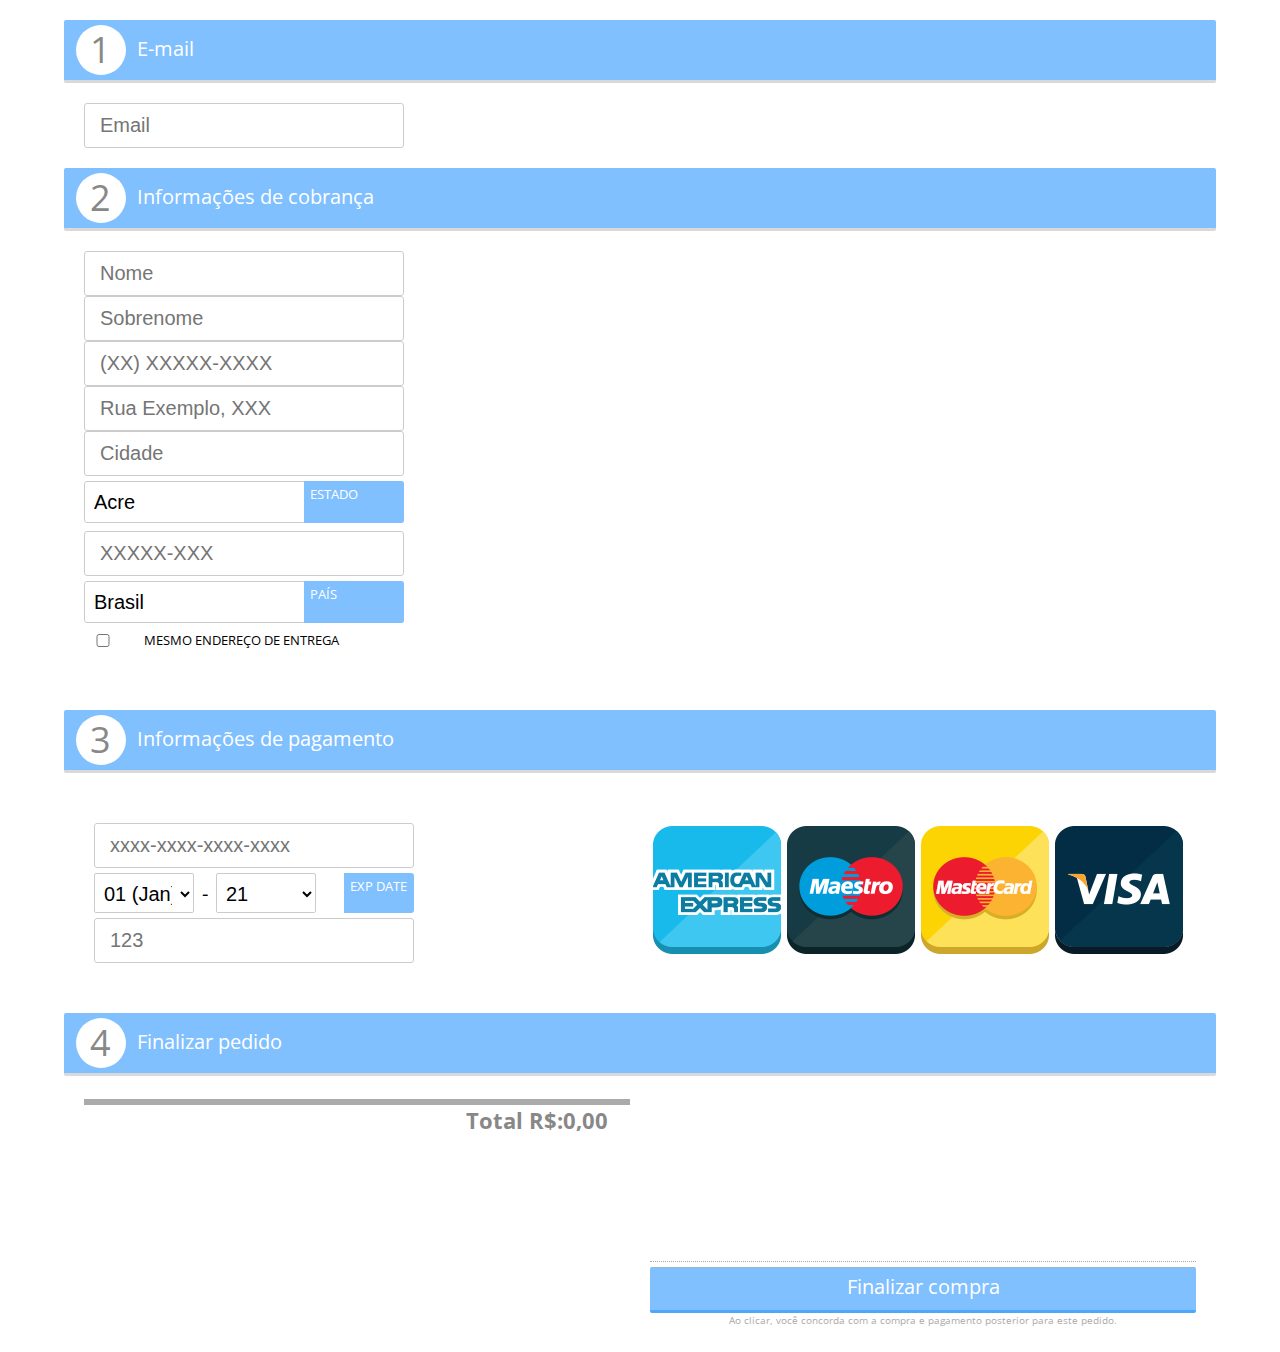
<file: finish.html>
<!DOCTYPE html>
<html lang="en">

<head>
  <meta charset="UTF-8" />
  <meta name="viewport" content="width=device-width, initial-scale=1.0" />

  <link rel="stylesheet" href="style-finish.css" />

  <!-- Google Fonts -->
  <link href="https://netdna.bootstrapcdn.com/font-awesome/4.0.3/css/font-awesome.css" rel="stylesheet">
  <link href='https://fonts.googleapis.com/css?family=Open+Sans:400,300,700,600' rel='stylesheet' type='text/css'>
  <body>


    
  <div id="wrap">
    <div id="accordian">
      <div class="step" id="step1">
        <div class="number">
          <span>1</span>
        </div>
        <div class="title">
          <h1>E-mail</h1>
        </div>

      </div>
      <div class="content" id="email">
        <form class="go-right">
          <div>
          <input type="email" name="email" value="" id="email-address" placeholder="Email" data-trigger="change" data-validation-minlength="1" data-type="email" data-required="true" data-error-message="Enter a valid email address."/><label for="email">Email Address</label>
          </div>
        </form>
      </div>
      <div class="step" id="step2">
        <div class="number">
          <span>2</span>
        </div>
        <div class="title">
          <h1>Informações de cobrança</h1>
        </div>
      </div>
      <div class="content" id="address">
        <form class="go-right">
          <div>
          <input type="name" name="first_name" value="" id="first_name" placeholder="Nome" data-trigger="change" data-validation-minlength="1" data-type="name" data-required="true" data-error-message="Enter Your First Name"/><label for="first_name">Nome</label>
          </div>
          <div>
          <label for="last_name">Sobrenome</label>
          <input type="name" name="last_name" value="" id="last_name" placeholder="Sobrenome" data-trigger="change" data-validation-minlength="1" data-type="name" data-required="true" data-error-message="Enter Your Last Name"/><label for="last_name">Sobrenome/label>
          </div>
          <div>
          <input type="phone" name="telephone" value="" id="telephone" placeholder="(XX) XXXXX-XXXX" data-trigger="change" data-validation-minlength="1" data-type="number" data-required="true" data-error-message="Enter Your Telephone Number"/><label for="telephone">Telefone</label>
          </div>
          <div>
          <input type="text" name="address" value="" id="address" placeholder="Rua Exemplo, XXX" data-trigger="change" data-validation-minlength="1" data-type="text" data-required="true" data-error-message="Enter Your Billing Address"/><label for="Address">Endereço</label>
          </div>
          <div>
          <input type="text" name="city" value="" id="city" placeholder="Cidade" data-trigger="change" data-validation-minlength="1" data-type="text" data-required="true" data-error-message="Enter Your Billing City"/><label for="city">Cidade</label>
          </div>
          <div>
          <div class="state_options">
                <div class="select">
                       <select id="state">
                           <option value = "1">Acre</option>
                           <option value = "2">Alagoas</option>
                           <option value = "3">Amapá</option>
                           <option value = "4">Amazonas</option>
                           <option value = "5">Bahia</option>
                           <option value = "6">Ceará</option>
                           <option value = "7">Distrito Federal</option>
                           <option value = "8">Espírito Santo</option>
                           <option value = "9">Goiás</option>
                           <option value = "10">Maranhão</option>
                           <option value = "11">Mato Grosso</option>
                           <option value = "12">Mato Grosso do Sul</option>
                           <option value = "13">Minas Gerais</option>
                           <option value = "14">Pará</option>
                           <option value = "15">Paraíba</option>
                           <option value = "16">Paraná</option>
                           <option value = "17">Pernambuco</option>
                           <option value = "18">Piauí</option>
                           <option value = "19">Rio de Janeiro</option>
                           <option value = "20">Rio Grande do Norte</option>
                           <option value = "21">Rio Grande do Sul</option>
                           <option value = "22">Rondônia</option>
                           <option value = "23">Roraima</option>
                           <option value = "24">Santa Catarina</option>
                           <option value = "25">São Paulo</option>
                           <option value = "26">Sergipe</option>
                           <option value = "27">Tocantins</option>
                       </select>
                     </div>
                    <label class="state" for="state">Estado</label>
                </div>
          </div>
          <div>
          <input type="text" name="zip" value="" id="zip" placeholder="XXXXX-XXX" data-trigger="change" data-validation-minlength="1" data-type="text" data-required="true" data-error-message="Enter Your Billing Zip Code"/><label for="zip">Zip Code</label>
          </div>
          <div>
          <div class="country_options">
            <label class="country" for="country">País</label>
                <div class="select">
                       <select id="country">
                           <option value = "1">Brasil</option>
                       </select>
                     </div>
                </div>
          </div>
          <div>
          <input type="checkbox"/>
          <label class="same" for="same_as_shipping">Mesmo endereço de entrega</label><span></span>
          </div>
        </form>
      </div>
      <div class="" id="step3">

      </div>
      <div class="content" id="shipping">
      </div>
      <div class="step" id="step4">
        <div class="number">
          <span>3</span>
        </div>
        <div class="title">
          <h1>Informações de pagamento</h1>
        </div>

      </div>
      <div class="content" id="payment">
        <div class="left credit_card">
        <form class="go-right">
          <div>
          <input type="text" name="card_number" value="" id="card_number" placeholder="xxxx-xxxx-xxxx-xxxx" data-trigger="change" data-validation-minlength="1" data-type="name" data-required="true" data-error-message="Enter Your Credit Card Number"/><label for="card_number">Card Number</label>
          </div>
          <div>
            <div class="expiry">	
                <div class="month_select">
                  <select name="exp_month" value="" id="exp_month" placeholder="" data-trigger="change" data-type="name" data-required="true" data-error-message="Enter Your Credit Card Expiration Date">
                <option value = "1">01 (Jan)</option>
                           <option value = "2">02 (Fev)</option>
                           <option value = "3">03 (Mar)</option>
                           <option value = "4">04 (abr)</option>
                           <option value = "5">05 (Mai)</option>
                           <option value = "6">06 (Jun)</option>
                           <option value = "7">07 (Jul)</option>
                           <option value = "8">08 (Ago)</option>
                           <option value = "9">09 (Set)</option>
                           <option value = "10">10 (Out)</option>
                           <option value = "11">11 (Nov)</option>
                           <option value = "12">12 (Dez)</option>
                          </select>
                        </div>
                        <span class="divider">-</span>
                        <div class="year_select">
                  <select name="exp_year" value="" id="exp_year" placeholder="" data-trigger="change" data-type="name" data-required="true" data-error-message="Enter Your Credit Card Expiration Date">
                           <option value = "1">21 </option>
                           <option value = "2">22 </option>
                           <option value = "3">23 </option>
                           <option value = "4">24 </option>
                           <option value = "5">25 </option>
                           <option value = "6">26 </option>
                           <option value = "7">27 </option>
                           <option value = "8">28 </option>
                           <option value = "9">29 </option>
                           <option value = "10">30 </option>
                           <option value = "11">31 </option>
                           <option value = "12">32 </option>
                          </select>
                      </div>
                    </div>
                   <label class="exp_date" for="Exp_Date">Exp Date</label>
                  </div>
                <div class="sec_num">
                <div>
                  <input type="text" name="ccv" value="" id="ccv" placeholder="123" data-trigger="change" data-validation-minlength="3" data-type="name" data-required="true" data-error-message="Enter Your Card Security Code"/>
                  <label for="ccv">Código de segurança</label>
                </div>
                </div>
              </form>
        </div>
        <div class="right">
          <div class="accepted">
            <span><img src="./images/american.png"></span>
            <span><img src="./images/maestro.png"></span>
            <span><img src="./images/master.png"></span>
            <span><img src="./images/visa.png"></span>
          </div>
        </div>
  
       </div>
       <div class="step" id="step5">
        <div class="number">
          <span>4</span>
        </div>
        <div class="title">
          <h1>Finalizar pedido</h1>
        </div>

      </div>
      <div class="content" id="final_products">
        <div class="left" id="ordered">
          <div class="products">
          </div>
          <div class="totals">
          </div>
          <div class="final">
            <span class="title">Total R$:<span class="cart__total">R$51.00</span>,00</span>
          </div>
        </div>	
        <div class="right" id="reviewed">
          <div class="billing">
            <div class="address_reviewed">

            </div>
          </div>
          <div class="payment">
            <div class="payment_reviewed">
            </div>
          </div>
          <div id="complete">
          <a class="big_button" id="complete" href="index.html" onclick="sucess()">Finalizar compra</a>
          <span class="sub">Ao clicar, você concorda com a compra e pagamento posterior para este pedido.</span> 
        </div>
  
  
  </div>
  
  </body>

  <script src="/app.js"> </script>

</html>
</file>
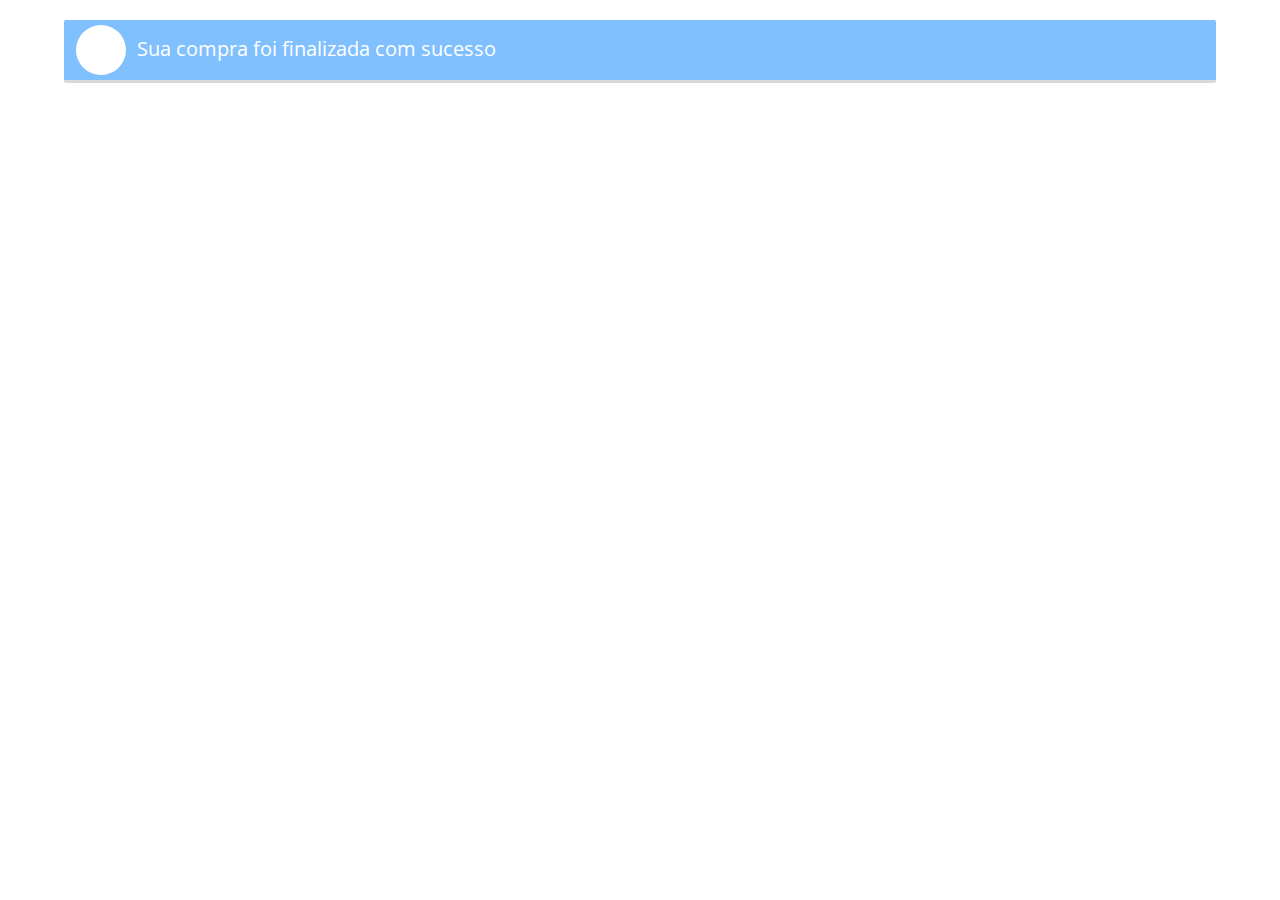
<file: sucess.html>
<!DOCTYPE html>
<html lang="en">

<head>
  <meta charset="UTF-8" />
  <meta name="viewport" content="width=device-width, initial-scale=1.0" />

  <link rel="stylesheet" href="style-finish.css" />

  <!-- Google Fonts -->
  <link href="https://netdna.bootstrapcdn.com/font-awesome/4.0.3/css/font-awesome.css" rel="stylesheet">
  <link href='https://fonts.googleapis.com/css?family=Open+Sans:400,300,700,600' rel='stylesheet' type='text/css'>
  <body>


    
  <div id="wrap">
    <div id="accordian">
      <div class="step" id="step1">
        <div class="number">

        </div>
        <div class="title">
          <h1>Sua compra foi finalizada com sucesso</h1>
        </div>


  
  
  </div>
  
  </body>

  <script src="/app.js"> </script>

</html>
</file>
<file: style-finish.css>
*{
    box-sizing:border-box;
    -webkit-box-sizing:border-box;
    -moz-box-sizing:border-box;
  }
  body{
    padding:0;
    margin:0;
    background: url(https://subtlepatterns.com/patterns/scribble_light.png) #FFF;
    font-size:62.5%;
    font-family: 'Open Sans', sans-serif;
  }
  img{
    max-width: 100%;
  }

  
  #wrap{
    width:90%;
    margin:20px auto;
  }
  #accordian{
    width:100%;
  }
  #accordian .number{
    width:50px;
    height:50px;
    background:#fff;
    color:#888;
    font-size:36px;
    text-align: center;
    border-radius:50%;
    float:left;
  }
  #accordian .step{
    width:100%;
    height:63px;
    background:#80c0ff;
    color:#FFF;
    padding-left:1%;
    padding-top:5px;
    border-bottom:3px solid #d9d9d9;
    border-radius:2px;
    float:left;
  }
  #accordian .title{
    float:left;
    width:80%;
    height:50px;
    margin-left:1%;
    font-size:1em;
    font-weight:300;
  }
  #accordian .title h1{
    font-size:2em;
    font-weight:400;
    margin-top:10px;
  
  }
  #accordian .modify{
    float:left;
    width:40px;
    height:40px;
    color:#aaa;
    background:#FFF;
    text-align:center;
    font-size:4em;
    border-radius:50%;
    margin-top:5px;
    padding-top:0px;
    cursor:pointer;
  }
  #accordian .modify i{
    margin-top:0px;
    display:block;
  }
  #accordian .content{
    padding:2em 2em;
    width:100%;
    margin:0 auto;
    background:#FFF;
    height:auto;
    display:block;
    float:left;
  }
  #accordian .content label{
    font-size:1.3em;
  }
  #accordian .content input{
    padding:10px 15px;
    border:1px solid #ccc;
    border-radius:3px;
    display:inline-block;
    font-size: 2em;
  }
  #accordian .content button{
    display:block;
    float:right;
    background:#80c0ff;
    width:200px;
    border:0;
    padding:5px 15px;
    font-size:1.6em;
    color:#FFF;
    border-bottom:3px solid #4da7ff;
    border-radius:2px;
    clear:both;
  }
  #accordian .content .continue{
    display:block;
    float:right;
    background:#80c0ff;
    width:200px;
    border:0;
    padding:5px 15px;
    font-size:1.6em;
    color:#FFF;
    border-bottom:3px solid #4da7ff;
    border-radius:2px;
    clear:both;
    text-align:center;
    text-decoration: none;
    margin-top:15px;
  }
  #accordian #address label{
    width:100px;
    display:inline-block;
  }
  
  #accordian .select{
    width: 100%;
    overflow: hidden;
    border: 1px solid #ccc;
    border-radius: 2px;
    display: inline-block;
    margin-left:0;
    margin-bottom: 5px;
    margin-top:5px;
    border: 1px solid #ccc;
    border-radius: 3px;
    display: inline-block;
  }
  #accordian .country_options label,
  #accordian .state_options label{
    background: #80c0ff;
    color: white;
    padding: 4px 6px;
    z-index: 2;
    text-transform: uppercase;
    top: 5px;
    right: 100%;
    width: 100%;
    margin-right: -100%;
    bottom: 8px;
    border-bottom-right-radius: 3px;
    border-top-right-radius: 3px;
  }
  #accordian .state_options select,
  #accordian .country_options select{
    background: transparent;
    display:inline-block;
    width: 100%;
    padding: 5px;
    font-size: 2em;
    line-height: 1;
    border: 0;
    border-radius:0;
    height: 40px;
  }
  #accordian #address label.state,
  #accordian #address label.country{
    display:block;
    float:left;
  }
  #accordian #address input[type="checkbox"]{
    width:30px;
  }
  #accordian #address label.same,
  form.go-right input:focus + label.same{
    width:300px;
    padding:0 30px;
    margin-right:0;
    top:0;
    left:30px;
    background:transparent;
    color:initial;
    text-transform:uppercase;
  }
  #accordian #shipping input[type="radio"]{
    width:30px;
  }
  #accordian #shipping div{
    margin-top:5px;
  }
  #accordian #shipping label{
    padding:0;
  }
  #accordian #shipping .price{
    text-align:center;
    display:inline-block;
  }
  #accordian #payment #card_number{
    width:100%;
  }
  #accordian .left,
  #accordian .right{
    width:50%;
    float:left;
  }
  #accordian #payment label{
    display:inline-block;
  }
  #accordian #payment .expiry{
    margin-top:5px;
  }
  #accordian #payment label.exp_date{
    margin-right:0;
    background: #80c0ff;
    color: white;
    padding: 4px 6px;
    z-index: 2;
    text-transform: uppercase;
    right: 100%;
    width: 100%;
    margin-right: -100%;
    border-bottom-right-radius: 3px;
    border-top-right-radius: 3px;
    width:70px;
    height:40px;
    top:5px;
  }
  #accordian #payment .month_select,
  #accordian #payment .year_select{
    width: 100px;
    height: 40px;
    border: 1px solid #ccc;
    border-radius: 2px;
    display: inline-block;
  }
  #accordian #payment span.divider{
    font-size: 2em;
    display: inline-block;
    padding-left:5px;
    padding-right:5px;
    margin-top:-10px;
  }
  #accordian .month_select select,
  #accordian .year_select select{
    background: transparent;
    display:inline-block;
    width: 100%;
    padding: 5px;
    font-size: 2em;
    line-height: 1;
    border: 0;
    border-radius:0;
    height: 40px;
  }
  #accordian #payment .sec_num,
  #accordian #payment .expiry{
    display:block;
    float:left;
  }
  #accordian #payment .sec_num{
    margin-top:5px;
  }
  #accordian .credit_card{
    padding:3em 1em;
  }
  #accordian #payment .sec_num input{
  }
  #accordian .accepted{
    width:100%;
    padding-right:1em;
    padding-left:1em;
    margin-top:30px;
  }
  #accordian .accepted span{
    display: table-cell;
    padding:3px;
  }
  #accordian .secured {
    margin-top:5px;
    padding-left:1em;
    padding-right:1em;
  }
  #accordian .secured .lock{
    float:left;
    padding:3px;
    width:25%;
  }
  #accordian .secured .security{
    float:left;
    margin-right:5px;
    font-style: italic;
    color:#aaa;
    width:70%;
  }
  #accordian #ordered{
    padding-right:1em;
  }
  #accordian #reviewed{
    padding-left:1em;
  }
  #accordian .products{
    width:100%;
    float:left;
    padding-bottom:3px;
    border-bottom:3px solid #aaa;
  }
  #accordian .products .product_image{
    width:20%;
    float:left;
    margin-left: 10%;
  }
  #accordian .products .product_details{
    width:70%;
    display: table;
    vertical-align: middle;
  }
  #accordian .products .product_details span{
    display:table-cell;
    vertical-align: middle;
    margin-top:30%;
    font-size: 1.5em;
    color:#aaa;
  }
  #accordian .totals{
    width:100%;
    float:left;
    border-bottom:3px solid #aaa;
  }
  #accordian .totals .subtitle{
    font-size:2em;
    display:block;
    text-align: right;
    color:#aaa;
    width:95%;
    margin-right:5%;
  }
  #accordian .totals .subtitle .sub_price{
    font-style:italic;
    width:100px;
  }
  #accordian .final{
    width:100%;
    float:left;
    font-size:2.2em;
    text-align: right;
    color:#888;
  }
  #accordian .final .title{
    width:95%;
    margin-right:5%;
    font-weight:bold;
  }
  #accordian #reviewed .title{
    width:49%;
    font-size:1.8em;
    float:left;
  }
  #accordian #reviewed .billing,
  #accordian #reviewed .shipping{
    width:100%;
    float:left;
    margin-bottom:5px;
  }
  #accordian #reviewed .billing .address_reviewed,
  #accordian #reviewed .shipping .address_reviewed,
  #accordian #reviewed .payment .payment_reviewed{
    color:#aaa;
    font-size:1.2em;
    height:80px;
    width:50%;
    float:left;
  }
  #accordian #reviewed .billing .address_reviewed span,
  #accordian #reviewed .shipping .address_reviewed span,
  #accordian #reviewed .payment .payment_reviewed span{
    display:block;
  }
  #accordian #reviewed #complete{
    float:left;
    width:100%;
    padding-top:5px;
    border-top:1px dotted #aaa;
  }
  #accordian #reviewed .big_button{
    clear:both;
    display:block;
    width:70%;
    margin:0 auto;
    padding-top:15px;
    padding-bottom:10px;
    color:#fff;
    font-size:2em;
    text-decoration: none;
    background:#80c0ff;
    text-align:center;
    border-bottom: 3px solid #4da7ff;
    border-radius: 2px;
  }
  
  #accordian #reviewed #complete .sub{
    color:#aaa;
    display:block;
    text-align:center;
    margin-top:15px;
    width:80%;
    margin:5px auto;
  }
  @media(max-width:768px){
    #accordian .left, #accordian .right {
        width: 100%;
        float: left;
    }
  }
  form > div {
    position: relative;
    overflow: hidden;
    width:100%;
    max-width:320px;
    
  }
  form input, form textarea {
    width: 100%;
    max-width:320px;
    border: 2px solid gray;
    background: none;
    position: relative;
    top: 0;
    left: 0;
    z-index: 1;
    padding: 8px 12px;
    outline: 0;
  }
  form input:valid, form textarea:valid {
    background: white;
  }
  form input:focus, form textarea:focus {
    border-color: #f06d06;
  }
  form input:focus + label, form textarea:focus + label {
    background:#80c0ff;
    color: white;
    font-size: 70%;
    padding: 1px 6px;
    z-index: 2;
    text-transform: uppercase;
  }
  form label {
    transition: background 0.4s, color 0.4s, top 0.4s, bottom 0.4s, right 0.4s, left 0.4s;
    position: absolute;
    color: #999;
    padding: 7px 6px;
  }
  form textarea {
    display: block;
    resize: vertical;
  }
  
  form.go-right label {
    top: 2px;
    right: 100%;
    width: 100%;
    margin-right: -100%;
    bottom: 2px;
    border-bottom-right-radius:3px;
    border-top-right-radius:3px;
  }
  form.go-right input:focus + label, form.go-right textarea:focus + label {
    right: 0;
    margin-right: 0;
    width: 40%;
    padding-top: 5px;
  }
  
  @media screen and (max-width:600px){
  #accordian #address label{
    display:none;
  }
    
  #accordian #address input[type=checkbox] {
    outline: none;
    width: 90%;
    height: 35px;
    font-size: 12px;
    line-height: 2;
    display: block;
    font-weight: bold;
    border: 1px solid #e6e6e6;
    -webkit-appearance: none;
    color: #FFFFFF;
    cursor:pointer;
    border-radius:15px;
    transform: scale(1);
    -webkit-transform: scale(1);
    transition: all .3s ease-out;
    padding:0;
  }
   
  #accordian #address input[type=checkbox]:checked {
    color: #fff;
    background:#FFF;
    border-radius:15px;
  }
   
  #accordian #address input[type=checkbox]:before {
    content: 'Ship to Other Address';
    width: 50%;
    height:100%;
    padding-top:3px;
    display: inline-block;
    text-indent: 13px;
    background:#80c0ff;
    border-radius:15px;
    transition: all 0.1s ease-in .1s;
  }
  #accordian #shipping input[type="radio"]{
    outline:0;
  }
  #accordian #address input[type=checkbox]:checked:before {
    content: 'Ship To This Address';
    text-indent: 7px;
    margin-left: 50%;
    background:#80c0ff;
    border-radius:15px;
  }
  #accordian #shipping input[type=radio]:checked {
    box-shadow: inset 0px 0px 0px 20px #80c0ff;
  }
  #accordian #shipping input[type=radio]:after {
    content: '';
    position: absolute;
    width: 29px;
    height: 29px;
    border-radius: 15px;
    box-shadow: 0px 2px 2px 1px rgba(0,0,0,.2);
    cursor: pointer;
    background-color: #fff;
    transition: all 0.1s ease-in .1s;
  }
  #accordian #shipping input[type="radio"]:checked:after {
    left: 22px;
  }
  #accordian #shipping input[type=radio] {
    appearance: none;
    -webkit-appearance: none;
    box-shadow: inset 0px 0px 0px 1px #e6e6e6;
    border-radius: 15px;
    background-color: #fff;
    padding: 1px;
    display: inline-block;
    width: 52px;
    height: 31px;
    position: relative;
    cursor: pointer;
    transition: all .3s ease-out;
    margin: 0px;
    transform: scale(1);
    -webkit-transform: scale(1); /* Adjust size here */
  }
  }
</file>
